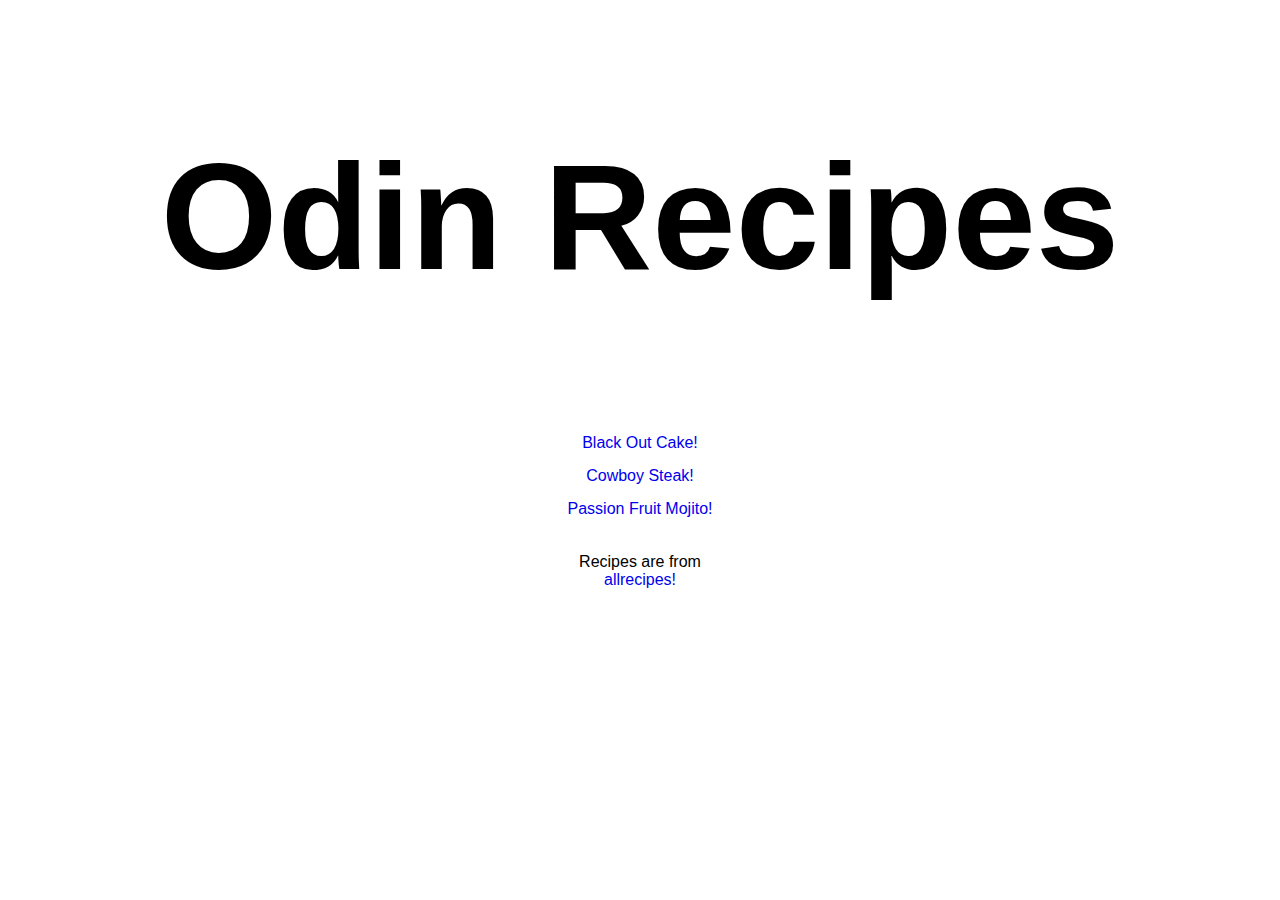
<file: index.html>
<!DOCTYPE html>
<html lang="en">
<head>
    <meta charset="UTF-8">
    <meta name="viewport" content="width=device-width, initial-scale=1.0">
    <title>Recipes</title>
    <link rel="stylesheet" href="./styles.css">
</head>
<body>
    <h1 class="title">Odin Recipes</h1>
    <ul class="recipes">
        <li><a href="./recipes/blackout-cake.html">Black Out Cake!</a></li>
        <li><a href="./recipes/cowboy-steak.html">Cowboy Steak!</a></li>
        <li><a href="./recipes/passion-fruit-mojito.html">Passion Fruit Mojito!</a></li>
    </ul>
    <div class="credit">
        <span>Recipes are from </span><a class="link" href="https://www.allrecipes.com/recipes-cant-wait-to-make-february-2025-8781504" target="_blank" rel="noopener noreferrer">allrecipes!</a>
    </div>
</body>
</html>
</file>
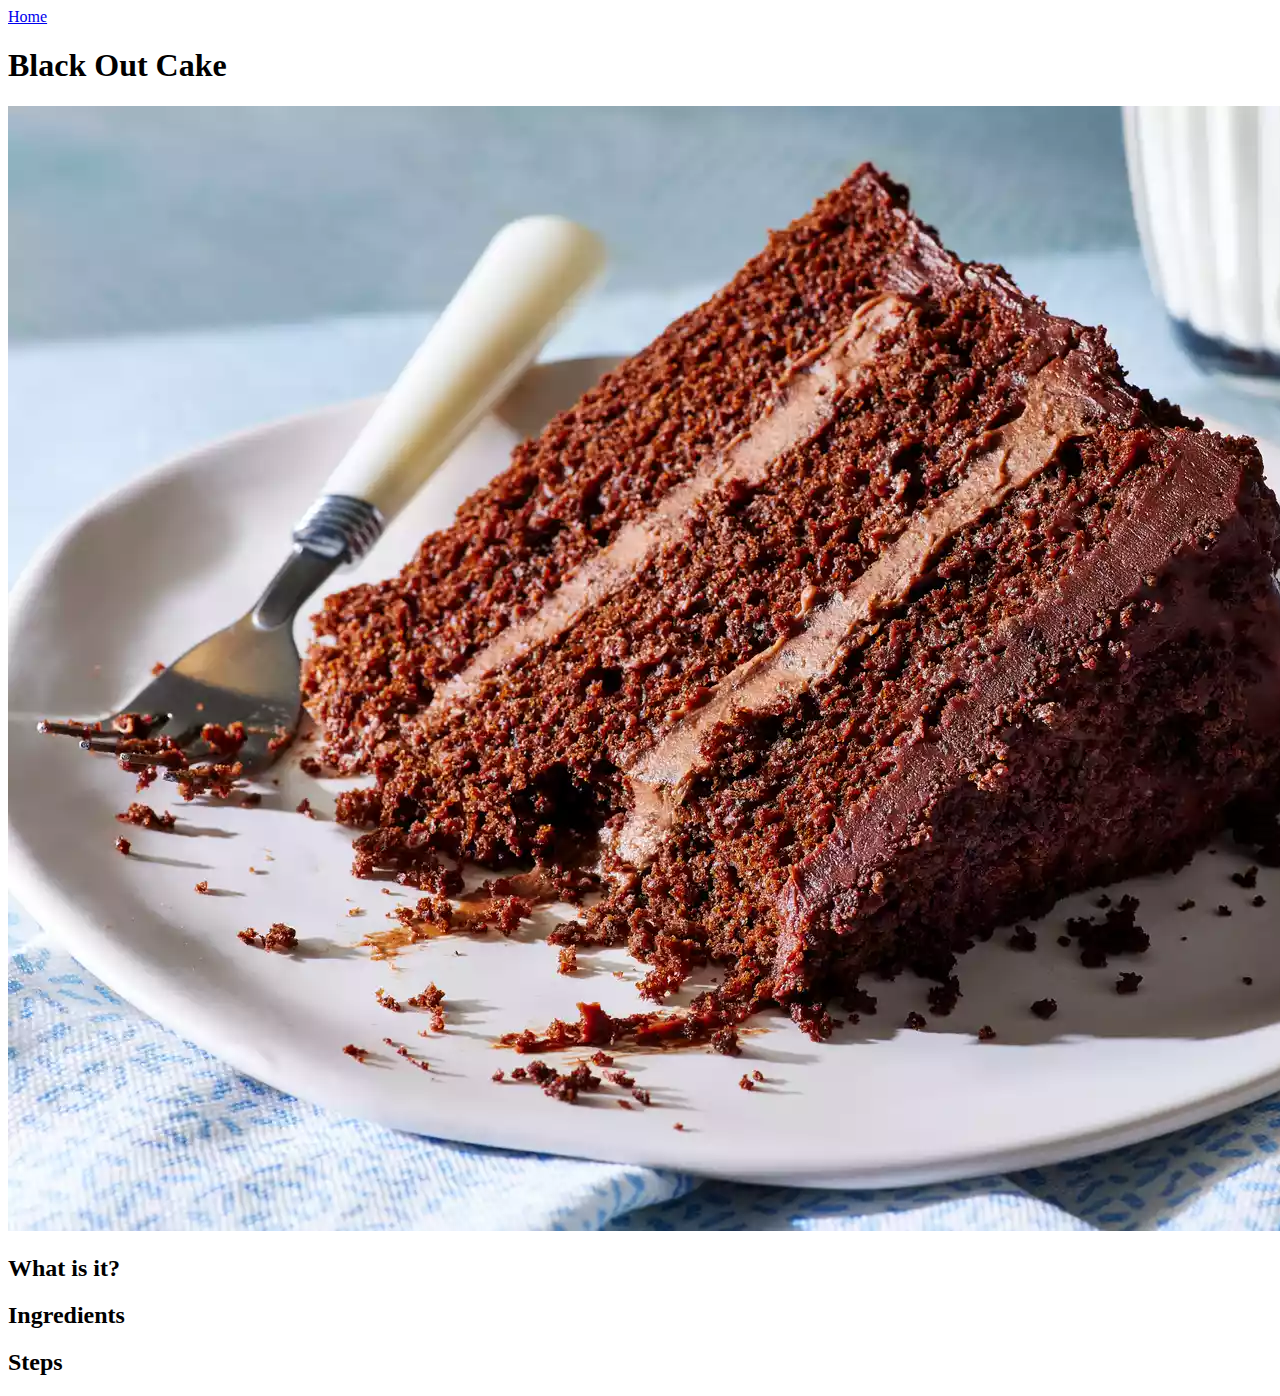
<file: recipes/black-out-cake.html>
<!DOCTYPE html>
<html lang="en">
<head>
    <meta charset="UTF-8">
    <meta name="viewport" content="width=device-width, initial-scale=1.0">
    <title>Recipes</title>
</head>
<body>
    <a href="../index.html">Home</a>
    <h1>Black Out Cake</h1>
    <img src="../images/blackoutcake.webp" width="1500" height="1125" alt="Delicious slice of black cake on a plate which is accompanied by a fork.The background is blurred and light blue">
    <h2>What is it?</h2>
    <p></p>
    <h2>Ingredients</h2>
    <ul>

    </ul>
    <h2>Steps</h2>
    <ol>

    </ol>
</body>
</html>
</file>
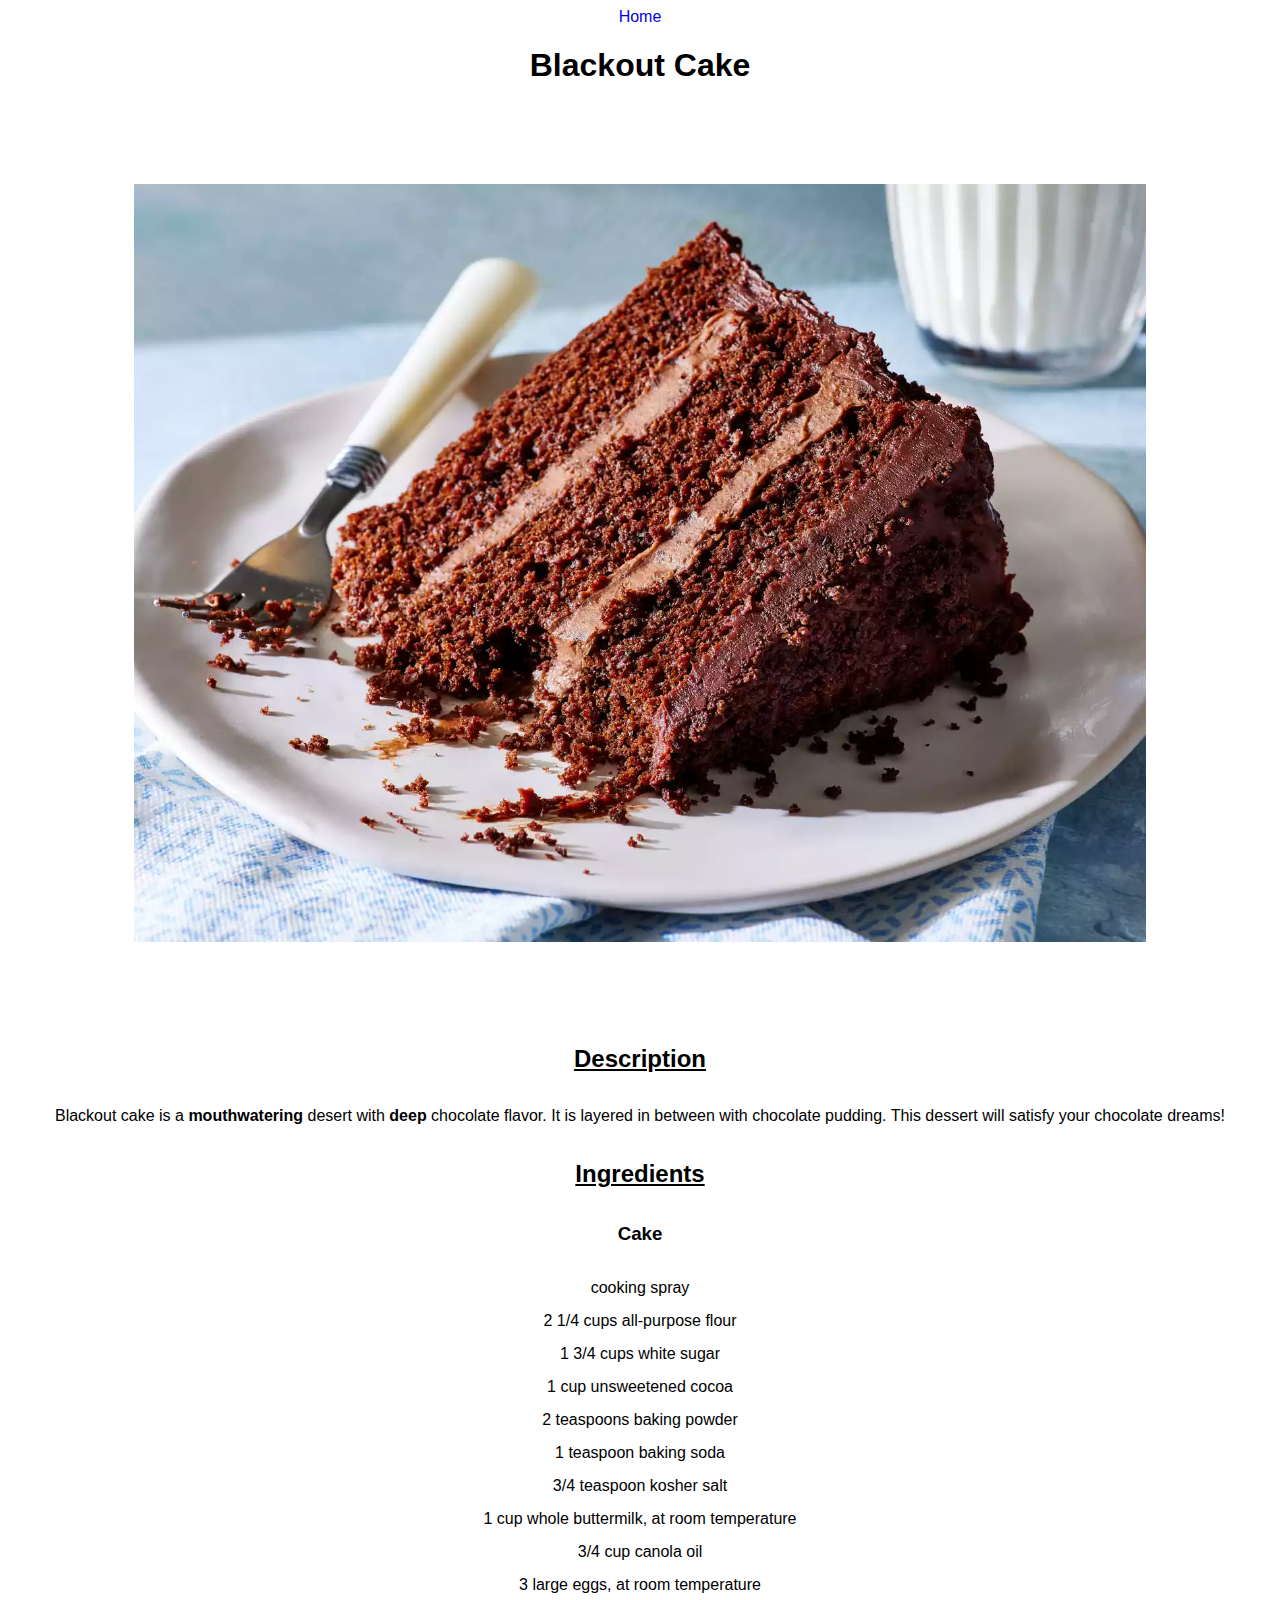
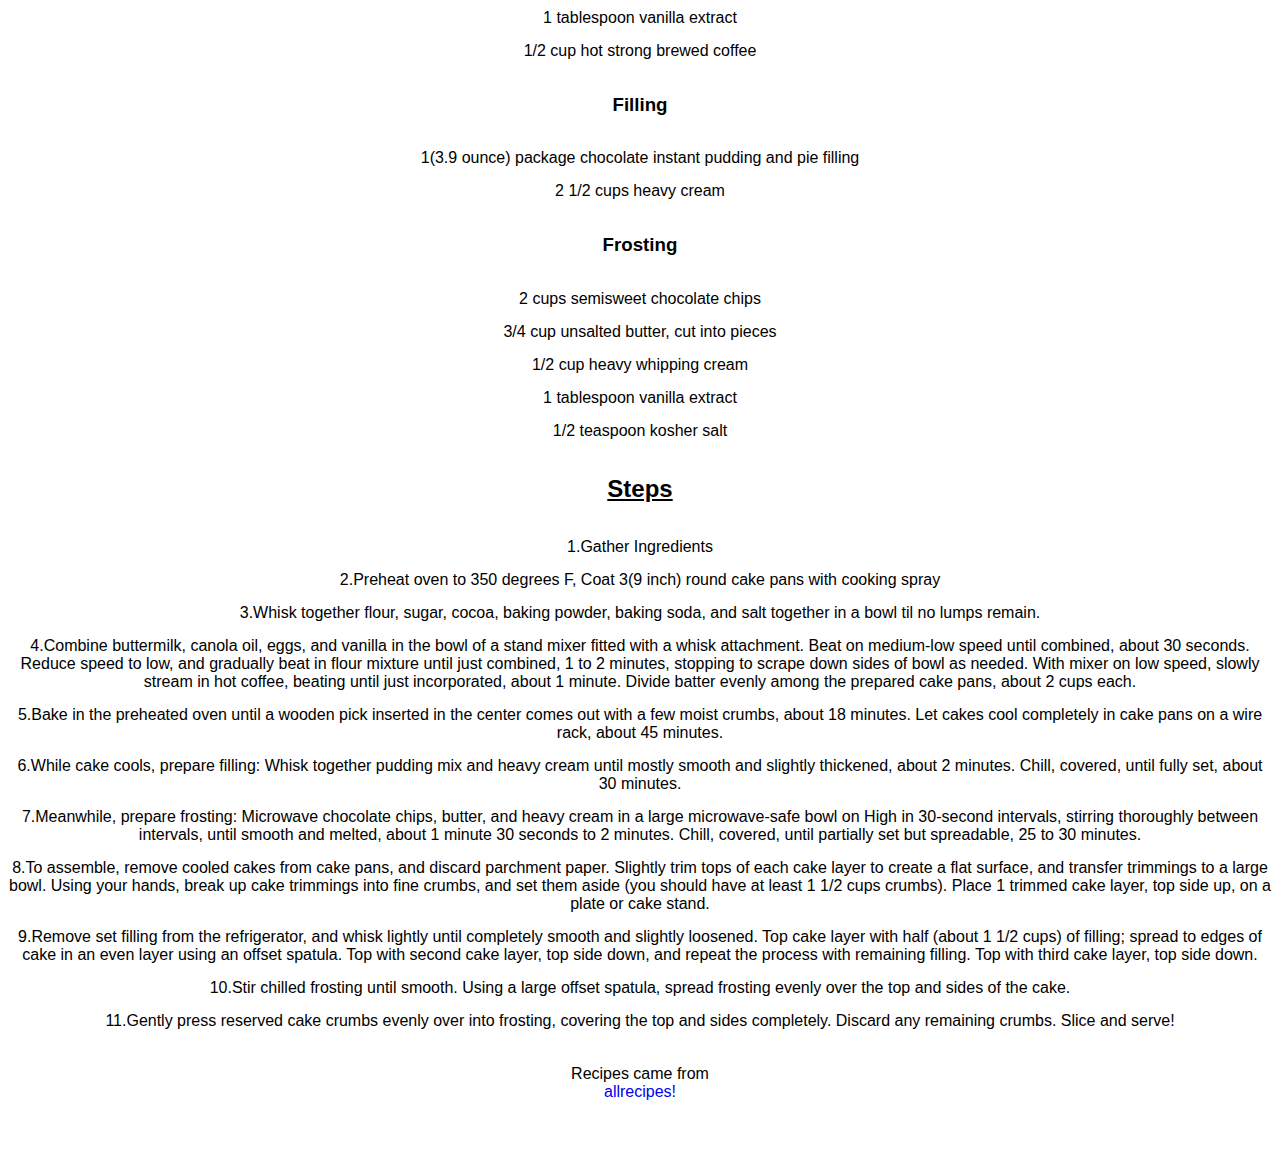
<file: recipes/blackout-cake.html>
<!DOCTYPE html>
<html lang="en">
<head>
    <meta charset="UTF-8">
    <meta name="viewport" content="width=device-width, initial-scale=1.0">
    <title>Recipes</title>
    <link rel="stylesheet" href="../styles.css">
</head>
<body>
    <a href="../index.html">Home</a>
    <h1>Blackout Cake</h1>
    <img src="../images/blackoutcake.webp" width="1500" height="1125" alt="Delicious slice of black cake on a plate which is accompanied by a fork.The background is blurred and light blue">
    <h2>Description</h2>
    <p>Blackout cake is a <strong>mouthwatering</strong> desert with <strong>deep</strong> chocolate flavor.
        It is layered in between with chocolate pudding. This dessert will
        satisfy your chocolate dreams!
    </p>
    <h2>Ingredients</h2>
    <h3>Cake</h3>
    <ul>
        <li>cooking spray</li>
        <li>2 1/4 cups all-purpose flour</li>
        <li>1 3/4 cups white sugar</li>
        <li>1 cup unsweetened cocoa</li>
        <li>2 teaspoons baking powder</li>
        <li>1 teaspoon baking soda</li>
        <li>3/4 teaspoon kosher salt</li>
        <li>1 cup whole buttermilk, at room temperature</li>
        <li>3/4 cup canola oil</li>
        <li>3 large eggs, at room temperature</li>
        <li>1 tablespoon vanilla extract</li>
        <li>1/2 cup hot strong brewed coffee</li>
    </ul>
    <h3>Filling</h3>
    <ul>    
        <li>1(3.9 ounce) package chocolate instant pudding and pie filling</li>
        <li>2 1/2 cups heavy cream</li>
    </ul>
    <h3>Frosting</h3>
    <ul>
        <li>2 cups semisweet chocolate chips</li>
        <li>3/4 cup unsalted butter, cut into pieces</li>
        <li>1/2 cup heavy whipping cream</li>
        <li>1 tablespoon vanilla extract</li>
        <li>1/2 teaspoon kosher salt</li>
    </ul> 

    <h2>Steps</h2>
    <ol>
        <li>1.Gather Ingredients</li>
        <li>2.Preheat oven to 350 degrees F, Coat 3(9 inch) round cake pans with cooking spray</li>
        <li>3.Whisk together flour, sugar, cocoa, baking powder, baking soda, and salt together in a bowl til no lumps remain.</li>
        <li>4.Combine buttermilk, canola oil, eggs, and vanilla in the bowl of a stand mixer fitted with a whisk attachment. Beat on medium-low speed until combined, about 30 seconds. Reduce speed to low, and gradually beat in flour mixture until just combined, 1 to 2 minutes, stopping to scrape down sides of bowl as needed. With mixer on low speed, slowly stream in hot coffee, beating until just incorporated, about 1 minute. Divide batter evenly among the prepared cake pans, about 2 cups each.</li>
        <li>5.Bake in the preheated oven until a wooden pick inserted in the center comes out with a few moist crumbs, about 18 minutes. Let cakes cool completely in cake pans on a wire rack, about 45 minutes.</li>
        <li>6.While cake cools, prepare filling: Whisk together pudding mix and heavy cream until mostly smooth and slightly thickened, about 2 minutes. Chill, covered, until fully set, about 30 minutes.</li>
        <li>7.Meanwhile, prepare frosting: Microwave chocolate chips, butter, and heavy cream in a large microwave-safe bowl on High in 30-second intervals, stirring thoroughly between intervals, until smooth and melted, about 1 minute 30 seconds to 2 minutes. Chill, covered, until partially set but spreadable, 25 to 30 minutes.</li>
        <li>8.To assemble, remove cooled cakes from cake pans, and discard parchment paper. Slightly trim tops of each cake layer to create a flat surface, and transfer trimmings to a large bowl. Using your hands, break up cake trimmings into fine crumbs, and set them aside (you should have at least 1 1/2 cups crumbs). Place 1 trimmed cake layer, top side up, on a plate or cake stand. </li>
        <li>9.Remove set filling from the refrigerator, and whisk lightly until completely smooth and slightly loosened. Top cake layer with half (about 1 1/2 cups) of filling; spread to edges of cake in an even layer using an offset spatula. Top with second cake layer, top side down, and repeat the process with remaining filling. Top with third cake layer, top side down. </li>
        <li>10.Stir chilled frosting until smooth. Using a large offset spatula, spread frosting evenly over the top and sides of the cake.</li>
        <li>11.Gently press reserved cake crumbs evenly over into frosting, covering the top and sides completely. Discard any remaining crumbs. Slice and serve!</li>
    </ol>
    <div class="credit">
        <span>Recipes came from </span><a class="link" href="https://www.allrecipes.com/blackout-cake-recipe-8762039" target="_blank" rel="noopener noreferrer">allrecipes!</a>
    </div>
</body>
</html>
</file>
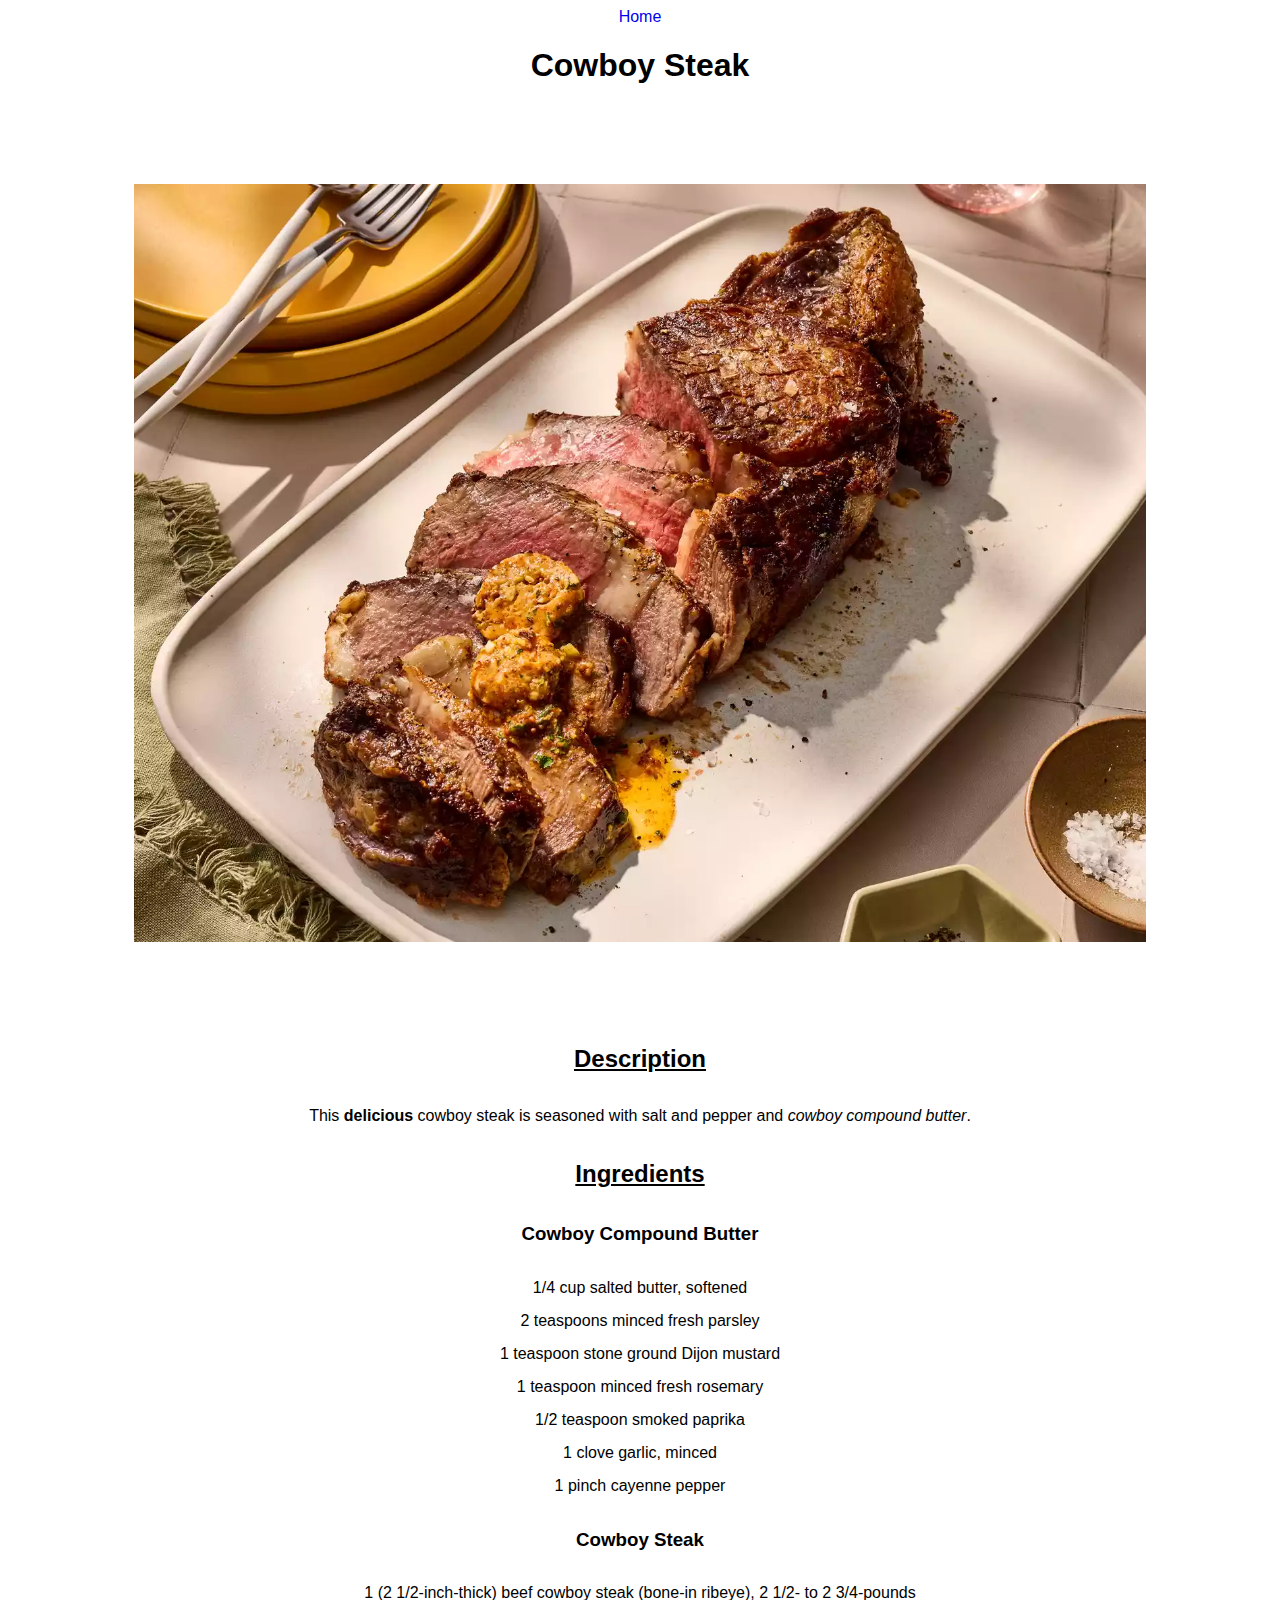
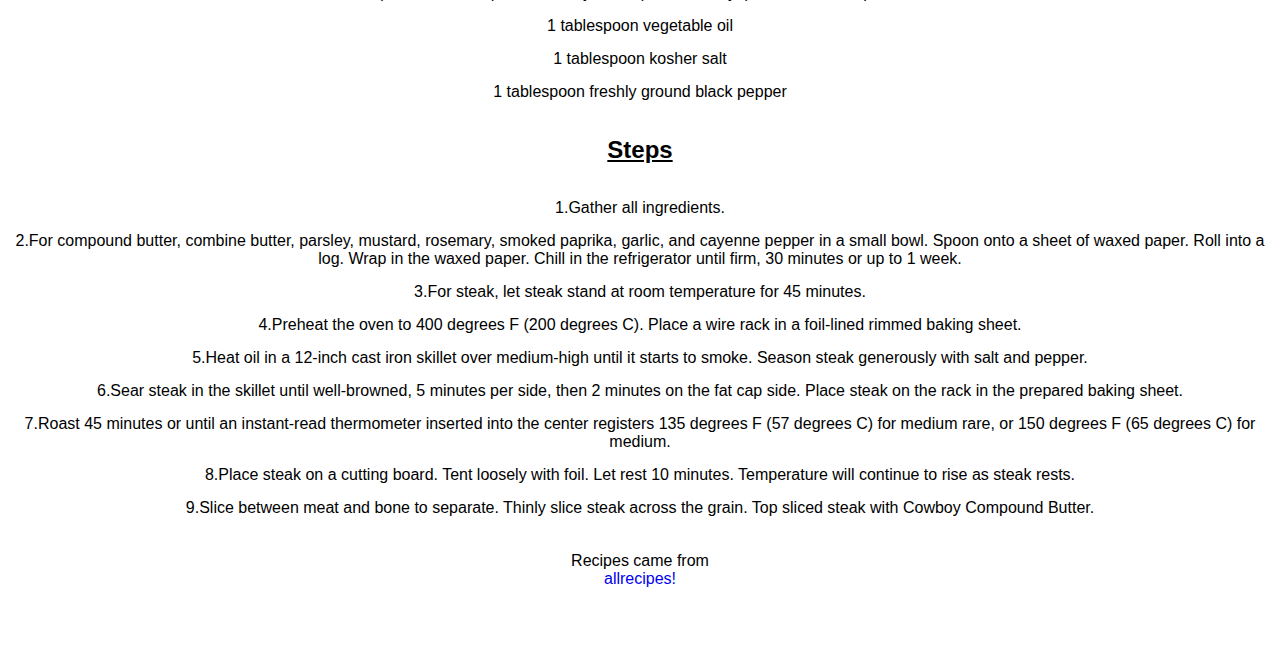
<file: recipes/cowboy-steak.html>
<!DOCTYPE html>
<html lang="en">
<head>
    <meta charset="UTF-8">
    <meta name="viewport" content="width=device-width, initial-scale=1.0">
    <title>Recipes</title>
    <link rel="stylesheet" href="../styles.css">
</head>
<body>
    <a href="../index.html">Home</a>
    <h1>Cowboy Steak</h1>
    <img src="../images/cowboysteak.webp" width="1500" height="1125" alt="Delicious sliced steak on a platter, with butter and seasoning. The background is white kitchen tiles.">
    <h2>Description</h2>
    <p>This <strong>delicious</strong> cowboy steak is seasoned with salt and pepper and <em>cowboy compound butter</em>.</p>
    <h2>Ingredients</h2>
    <h3>Cowboy Compound Butter</h3>
    <ul>
        <li>1/4 cup salted butter, softened</li>
        <li>2 teaspoons minced fresh parsley</li>
        <li>1 teaspoon stone ground Dijon mustard</li>
        <li>1 teaspoon minced fresh rosemary</li>
        <li>1/2 teaspoon smoked paprika</li>
        <li>1 clove garlic, minced</li>
        <li>1 pinch cayenne pepper</li>
    </ul>
    <h3>Cowboy Steak</h3>
    <ul>
        <li>1 (2 1/2-inch-thick) beef cowboy steak (bone-in ribeye), 2 1/2- to 2 3/4-pounds</li>
        <li>1 tablespoon vegetable oil</li>
        <li>1 tablespoon kosher salt</li>
        <li>1 tablespoon freshly ground black pepper</li>
    </ul>
    <h2>Steps</h2>
    <ol>
        <li>1.Gather all ingredients.</li>
        <li>2.For compound butter, combine butter, parsley, mustard, rosemary, smoked paprika, garlic, and cayenne pepper in a small bowl. Spoon onto a sheet of waxed paper. Roll into a log. Wrap in the waxed paper. Chill in the refrigerator until firm, 30 minutes or up to 1 week.</li>
        <li>3.For steak, let steak stand at room temperature for 45 minutes.</li>
        <li>4.Preheat the oven to 400 degrees F (200 degrees C). Place a wire rack in a foil-lined rimmed baking sheet.</li>
        <li>5.Heat oil in a 12-inch cast iron skillet over medium-high until it starts to smoke. Season steak generously with salt and pepper.</li>
        <li>6.Sear steak in the skillet until well-browned, 5 minutes per side, then 2 minutes on the fat cap side. Place steak on the rack in the prepared baking sheet.</li>
        <li>7.Roast 45 minutes or until an instant-read thermometer inserted into the center registers 135 degrees F (57 degrees C) for medium rare, or 150 degrees F (65 degrees C) for medium.</li>
        <li>8.Place steak on a cutting board. Tent loosely with foil. Let rest 10 minutes. Temperature will continue to rise as steak rests.</li>
        <li>9.Slice between meat and bone to separate. Thinly slice steak across the grain. Top sliced steak with Cowboy Compound Butter.</li>
    </ol>
    <div class="credit">
        <span>Recipes came from </span><a class="link" href="https://www.allrecipes.com/cowboy-steak-recipe-8758222" target="_blank" rel="noopener noreferrer">allrecipes!</a>
    </div>
</body>
</html>
</file>
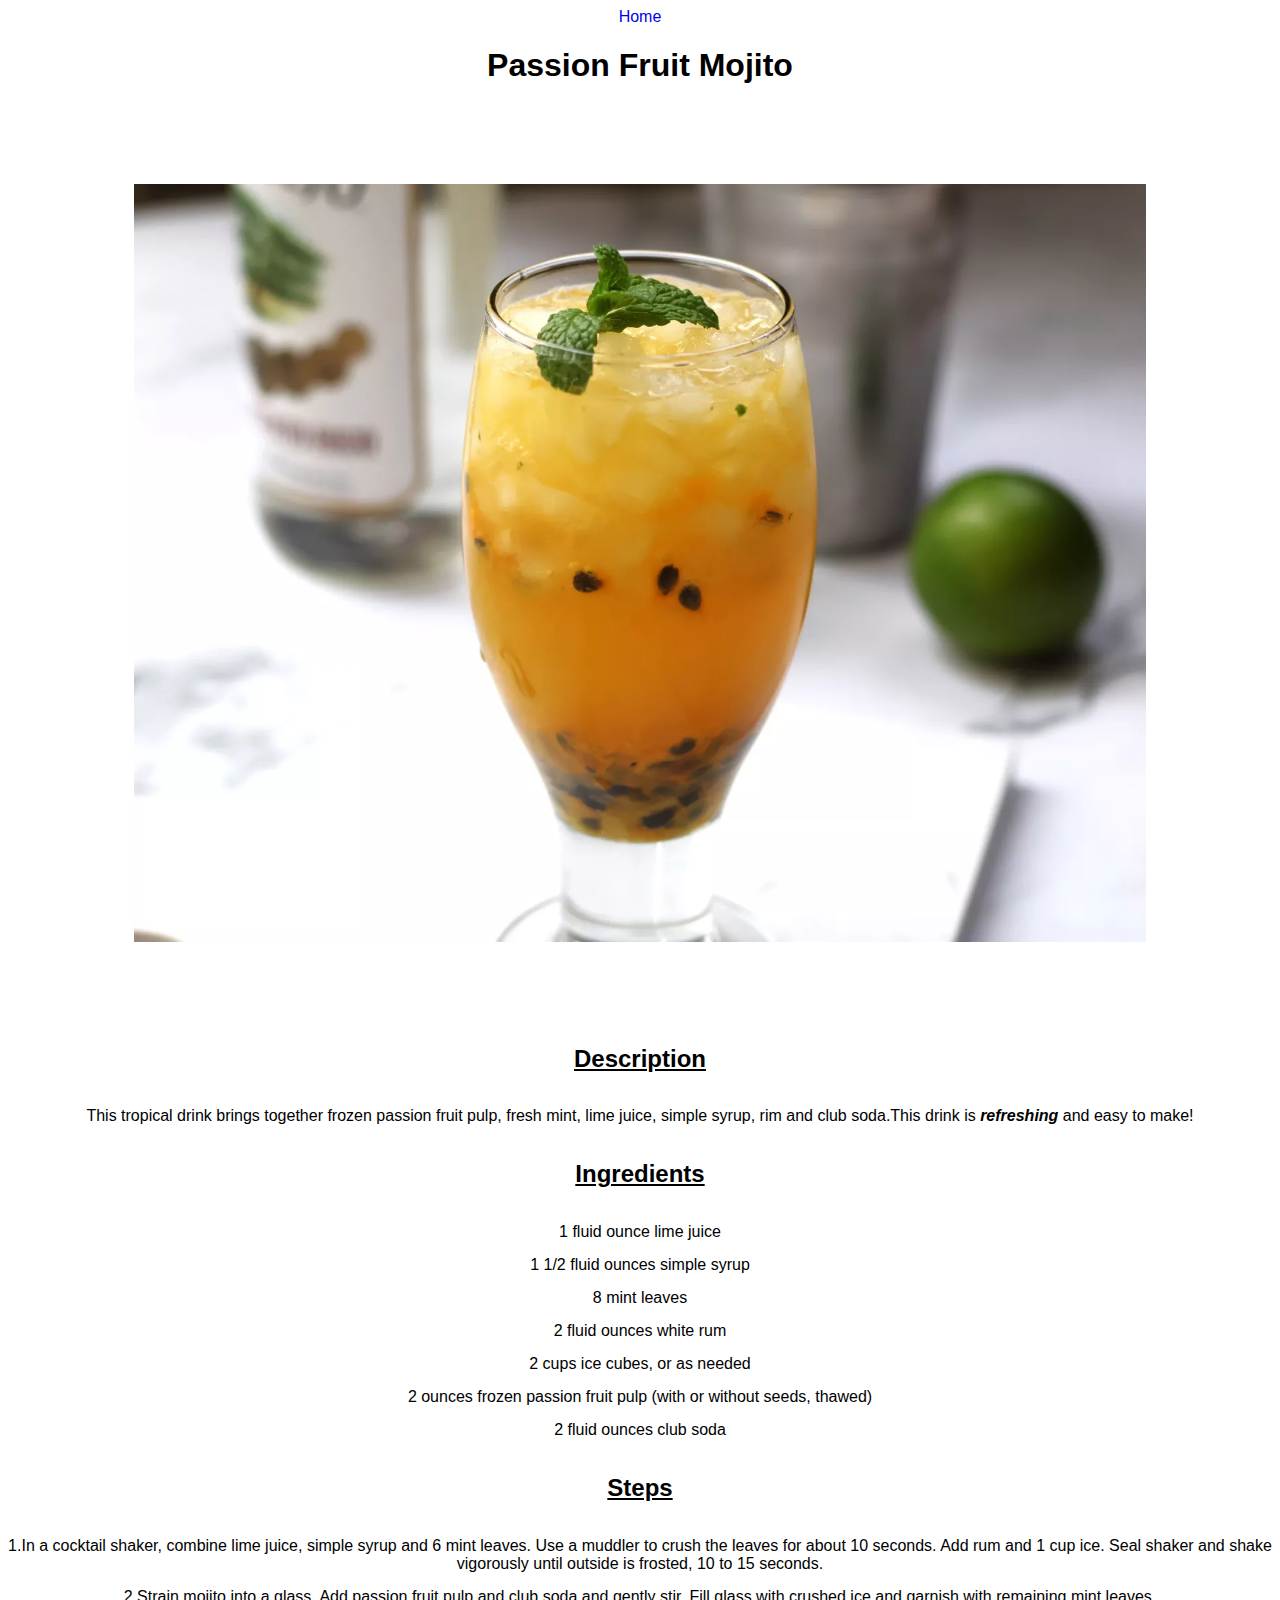
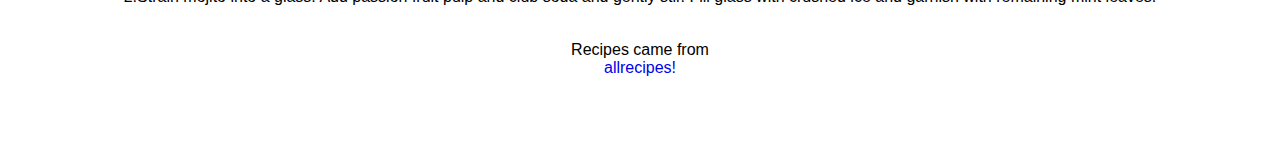
<file: recipes/passion-fruit-mojito.html>
<!DOCTYPE html>
<html lang="en">
<head>
    <meta charset="UTF-8">
    <meta name="viewport" content="width=device-width, initial-scale=1.0">
    <title>Recipes</title>
    <link rel="stylesheet" href="../styles.css">
</head>
<body>
    <a href="../index.html">Home</a>
    <h1>Passion Fruit Mojito</h1>
    <img src="../images/passionfruitmojito.webp" width="1500" height="1125" alt="Close up of a passion fruit mojito with run and lime in the background.">
    <h2>Description</h2>
    <p>This tropical drink brings together frozen passion fruit pulp, fresh mint, lime juice, simple syrup, rim and club soda.This drink is <em><strong>refreshing</strong></em> and easy to make!</p>
    <h2>Ingredients</h2>
    <ul>
        <li>1 fluid ounce lime juice</li>
        <li>1 1/2 fluid ounces simple syrup</li>
        <li>8 mint leaves</li>
        <li>2 fluid ounces white rum</li>
        <li>2 cups ice cubes, or as needed</li>
        <li>2 ounces frozen passion fruit pulp (with or without seeds, thawed)</li>
        <li>2 fluid ounces club soda</li>
    </ul>
    <h2>Steps</h2>
    <ol>
        <li>1.In a cocktail shaker, combine lime juice, simple syrup and 6 mint leaves. Use a muddler to crush the leaves for about 10 seconds. Add rum and 1 cup ice. Seal shaker and shake vigorously until outside is frosted, 10 to 15 seconds.</li>
        <li>2.Strain mojito into a glass. Add passion fruit pulp and club soda and gently stir. Fill glass with crushed ice and garnish with remaining mint leaves.</li>
    </ol>
    <div class="credit">
        <span>Recipes came from </span><a class="link" href="https://www.allrecipes.com/passion-fruit-mojito-recipe-8774704" target="_blank" rel="noopener noreferrer">allrecipes!</a>
    </div>
</body>
</html>
</file>
<file: styles.css>
*{
    font-family: Verdana, 'Geneva', Tahoma, sans-serif;
    text-align: center;
    text-decoration: none;
    padding-bottom: 15px;
}
.recipes{
    list-style-type: none;
    text-decoration: none;
}
ul, ol{
    list-style-type: none;
    margin: 0;
    padding: 0;
}
h2 {
    text-decoration: underline;
}
img{
    height: auto;
    width: 80%;
    margin: 5%;
}
.title{
    font-size: 150px;
    padding: 30px;
}
.credit{
    margin-top: 20px;
}

.credit .link{
    display: block;
}
</file>
